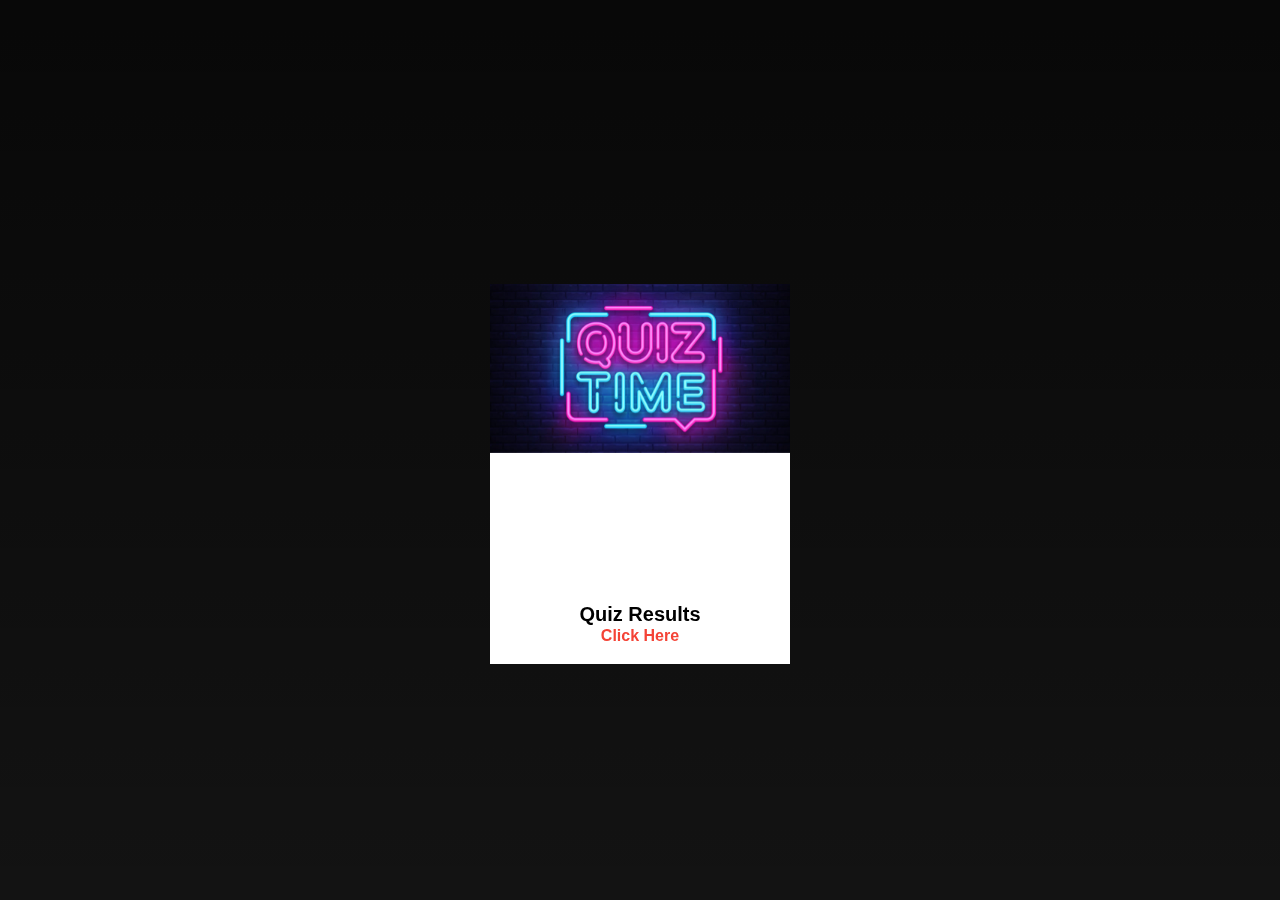
<file: index.html>
<!DOCTYPE html>
<html>
<head>
    <title>Social Science Pakhwada Results</title>
     <meta name="viewport" content="width=device-width, initial-scale=1, minimum-scale=1, maximum-scale=1">
</head>
<body>
<link rel="stylesheet" href="https://use.fontawesome.com/releases/v5.8.1/css/all.css" integrity="sha384-50oBUHEmvpQ+1lW4y57PTFmhCaXp0ML5d60M1M7uH2+nqUivzIebhndOJK28anvf" crossorigin="anonymous">

<link rel="stylesheet" type="text/css" href="swiper.min.css">
<link rel="stylesheet" type="text/css" href="style.css">

<script type="text/javascript" src="script.js"></script>

<header>
        <div class="menu-toggle" id="hamburger">
            <i class="fas fa-bars"></i>
        </div>
        <div class="overlay"></div>
        <div class="container">
            <nav>
                <h1 class="brand"><a href="../index.html">Qu<span>I</span>Z</a></h1>
                <!--<ul>
                    <li><a href="../index.html">Home</a></li>
                    <li><a href="portfolio/index.html">About the dev</a></li>
                    <li><a href="https://forms.gle/NGphjCyP5dYYromC7">Feedback</a></li>
                </ul>-->
            </nav>
        </div>
      <div class="swiper-container">
    <div class="swiper-wrapper">
      <div class="swiper-slide">
          <div class="imgBx">
              <img src="1.jpg">
          </div>
          <div class="details">
              <h3>Quiz Results<br><span><a href="results/quiz/index.html">Click Here</a></span></h3>
          </div>
      </div>
      <div class="swiper-slide">
          <div class="imgBx">
              <img src="2.png">
          </div>
          <div class="details">
              <h3>Debate Results<br><span><a href="results/debate/index.html">Click here</a></span></h3>
          </div>
      </div>
     <!-- <div class="swiper-slide">
          <div class="imgBx">
              <img src="3.jpg">
          </div>
          <div class="details">
              <h3>Test<br><span><a href="https://forms.gle/uHSq9rjY9s2dXbJV9">Test yourself anfd get certified</a></span></h3>
          </div>
      </div>
    </div>-->

        </header>
        <script type="text/javascript" src="swiper.min.js"></script>
        <script>
         var swiper = new Swiper('.swiper-container', {
      effect: 'coverflow',
      grabCursor: true,
      centeredSlides: true,
      slidesPerView: 'auto',
      coverflowEffect: {
        rotate: 60,
        stretch: 0,
        depth: 500,
        modifier: 5,
        slideShadows : true,
      },
      pagination: {
        el: '.swiper-pagination',
      },
    });</script>
</body>
</html>
</file>
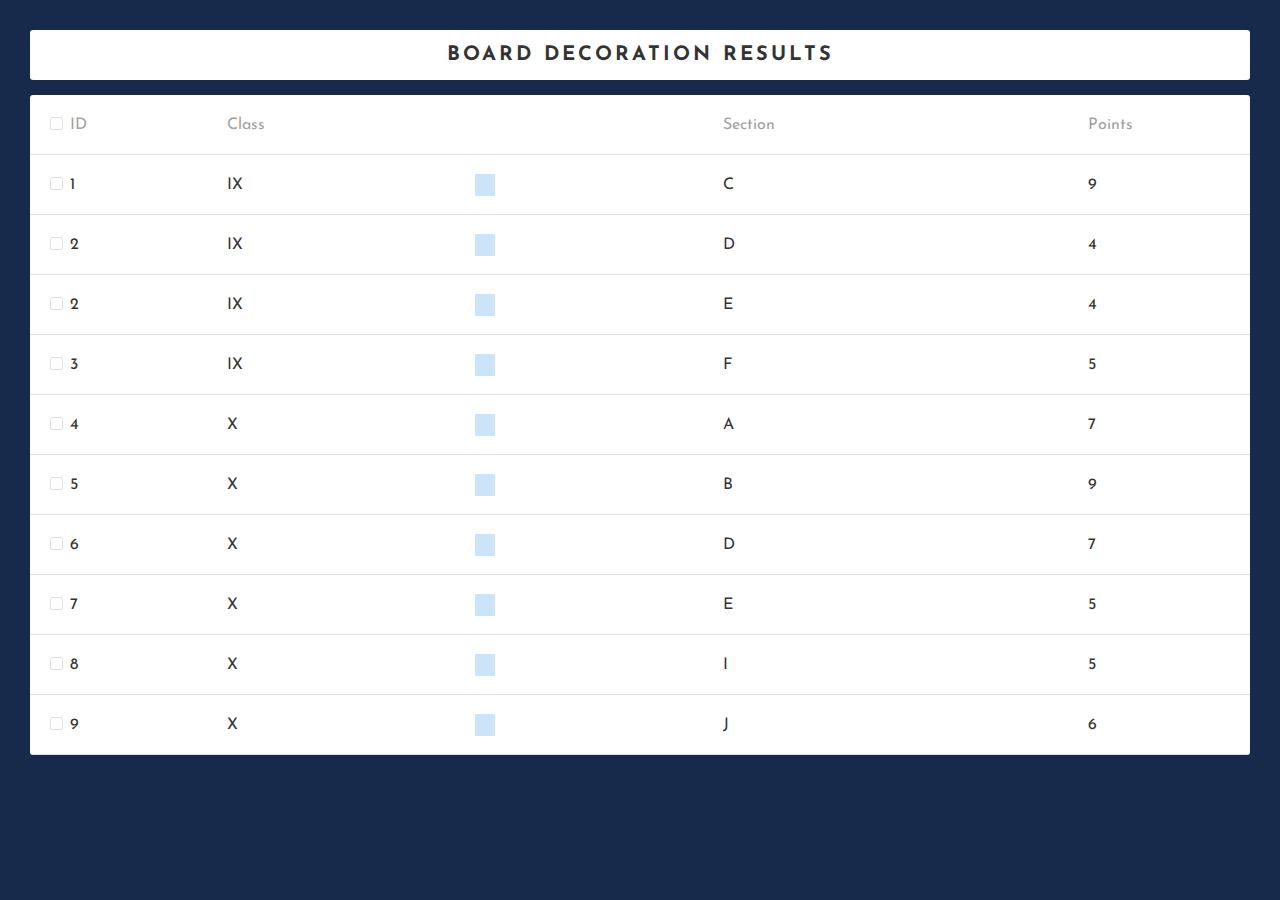
<file: results/board/index.html>
<!DOCTYPE html>
<html>
<head>
  <title>Board Decoration</title>
  <link rel="stylesheet" type="text/css" href="style.css">
</head>
<body>
<div class="wrapper">
  <div class="table_title">
    Board Decoration Results
  </div>
   
  <div class="table_wrap">
    <div class="table_header">
      <div class="item_wrap">
        <div class="item item_id">
           <div class="checkbox_wrap">
             <label class="checkbox">
              <input type="checkbox" class="input">
              <span class="mark"></span>
           </label>
          </div>ID
        </div>
        <div class="item item_name">
           Class
        </div>
        <div class="item item_status">
           
        </div>
        <div class="item item_order">
           Section
        </div>
        <div class="item item_cost">
           Points
        </div>
      </div>
    </div>
    <div class="table_body">
      <div class="item_wrap">
        <div class="item item_id item_id_1">
          <div class="checkbox_wrap">
             <label class="checkbox">
              <input type="checkbox" class="input" value="item_id_1">
              <span class="mark"></span>
           </label>
          </div><p>1</p>
        </div>
        <div class="item item_name">
           <p>IX</p>
        </div>
        <div class="item item_status process">
            <span></span>
        </div>
        <div class="item item_order">
           <p>C</p>
        </div>
        <div class="item item_cost">
           <div class="cost_wrap">
            <div class="num">9</div>
            
          </div>
        </div>
      </div>
      <div class="table_body">
      <div class="item_wrap">
        <div class="item item_id item_id_1">
          <div class="checkbox_wrap">
             <label class="checkbox">
              <input type="checkbox" class="input" value="item_id_1">
              <span class="mark"></span>
           </label>
          </div><p>2</p>
        </div>
        <div class="item item_name">
           <p>IX</p>
        </div>
        <div class="item item_status process">
            <span></span>
        </div>
        <div class="item item_order">
           <p>D</p>
        </div>
        <div class="item item_cost">
           <div class="cost_wrap">
            <div class="num">4</div>
            
          </div>
        </div>
      </div>
      
      <div class="item_wrap">
        <div class="item item_id item_id_2">
           <div class="checkbox_wrap">
             <label class="checkbox">
              <input type="checkbox" class="input" value="item_id_2">
              <span class="mark"></span>
           </label>
          </div><p>2</p>
        </div>
        <div class="item item_name">
           <p>IX</p>
        </div>
        <div class="item item_status error">
            <span></span>
        </div>
        <div class="item item_order">
           <p>E</p>
        </div>
        <div class="item item_cost">
           <div class="cost_wrap">
            <div class="num">4</div>
            <div class="format"></div>
          </div>
        </div>
      </div>
      
      <div class="item_wrap">
        <div class="item item_id item_id_3">
           <div class="checkbox_wrap">
             <label class="checkbox">
              <input type="checkbox" class="input" value="item_id_3">
              <span class="mark"></span>
           </label>
          </div><p>3</p>
        </div>
        <div class="item item_name">
           <p>IX </p>
        </div>
        <div class="item item_status shipping">
            <span></span>
        </div>
        <div class="item item_order">
          <p>F</p>
        </div>
        <div class="item item_cost">
          <div class="cost_wrap">
            <div class="num">5</div>
            <div class="format"></div>
          </div>
        </div>
      </div>
      
      <div class="item_wrap">
        <div class="item item_id item_id_4">
           <div class="checkbox_wrap">
             <label class="checkbox">
              <input type="checkbox" class="input" value="item_id_4">
              <span class="mark"></span>
           </label>
          </div><p>4</p>
        </div>
        <div class="item item_name">
           <p>X</p>
        </div>
        <div class="item item_status delivered">
            <span></span>
        </div>
        <div class="item item_order">
           <p>A</p>
        </div>
        <div class="item item_cost">
          <div class="cost_wrap">
            <div class="num">7</div>
            <div class="format"></div>
          </div>
        </div>
      </div>
      
      <div class="item_wrap">
        <div class="item item_id item_id_5">
          <div class="checkbox_wrap">
             <label class="checkbox">
              <input type="checkbox" class="input" value="item_id_5">
              <span class="mark"></span>
           </label>
          </div><p>5</p>
        </div>
        <div class="item item_name">
           <p>X</p>
        </div>
        <div class="item item_status process">
            <span></span>
        </div>
        <div class="item item_order">
           <p>B</p>
        </div>
        <div class="item item_cost">
           <div class="cost_wrap">
            <div class="num">9</div>
            <div class="format"></div>
          </div>
        </div>
      </div>
      
      <div class="item_wrap">
        <div class="item item_id item_id_6">
           <div class="checkbox_wrap">
             <label class="checkbox">
              <input type="checkbox" class="input" value="item_id_6">
              <span class="mark"></span>
           </label>
          </div><p>6</p>
        </div>
        <div class="item item_name">
           <p>X</p>
        </div>
        <div class="item item_status shipping">
            <span></span>
        </div>
        <div class="item item_order">
           <p>D</p>
        </div>
        <div class="item item_cost">
          <div class="cost_wrap">
            <div class="num">7</div>
            <div class="format"></div>
          </div>
        </div>
      </div>
      <div class="item_wrap">
        <div class="item item_id item_id_6">
           <div class="checkbox_wrap">
             <label class="checkbox">
              <input type="checkbox" class="input" value="item_id_6">
              <span class="mark"></span>
           </label>
          </div><p>7</p>
        </div>
        <div class="item item_name">
           <p>X</p>
        </div>
        <div class="item item_status shipping">
            <span></span>
        </div>
        <div class="item item_order">
           <p>E</p>
        </div>
        <div class="item item_cost">
          <div class="cost_wrap">
            <div class="num">5</div>
            <div class="format"></div>
          </div>
        </div>
      </div>
      <div class="item_wrap">
        <div class="item item_id item_id_6">
           <div class="checkbox_wrap">
             <label class="checkbox">
              <input type="checkbox" class="input" value="item_id_6">
              <span class="mark"></span>
           </label>
          </div><p>8</p>
        </div>
        <div class="item item_name">
           <p>X</p>
        </div>
        <div class="item item_status shipping">
            <span></span>
        </div>
        <div class="item item_order">
           <p>I</p>
        </div>
        <div class="item item_cost">
          <div class="cost_wrap">
            <div class="num">5</div>
            <div class="format"></div>
          </div>
        </div>
      </div>
<div class="item_wrap">
        <div class="item item_id item_id_6">
           <div class="checkbox_wrap">
             <label class="checkbox">
              <input type="checkbox" class="input" value="item_id_6">
              <span class="mark"></span>
           </label>
          </div><p>9</p>
        </div>
        <div class="item item_name">
           <p>X</p>
        </div>
        <div class="item item_status shipping">
            <span></span>
        </div>
        <div class="item item_order">
           <p>J</p>
        </div>
        <div class="item item_cost">
          <div class="cost_wrap">
            <div class="num">6</div>
            <div class="format"></div>
          </div>
        </div>
      </div>      
      
    </div>
  </div>
</div>
<script type="text/javascript" src="script.js"></script>
</body>
</html>
</file>
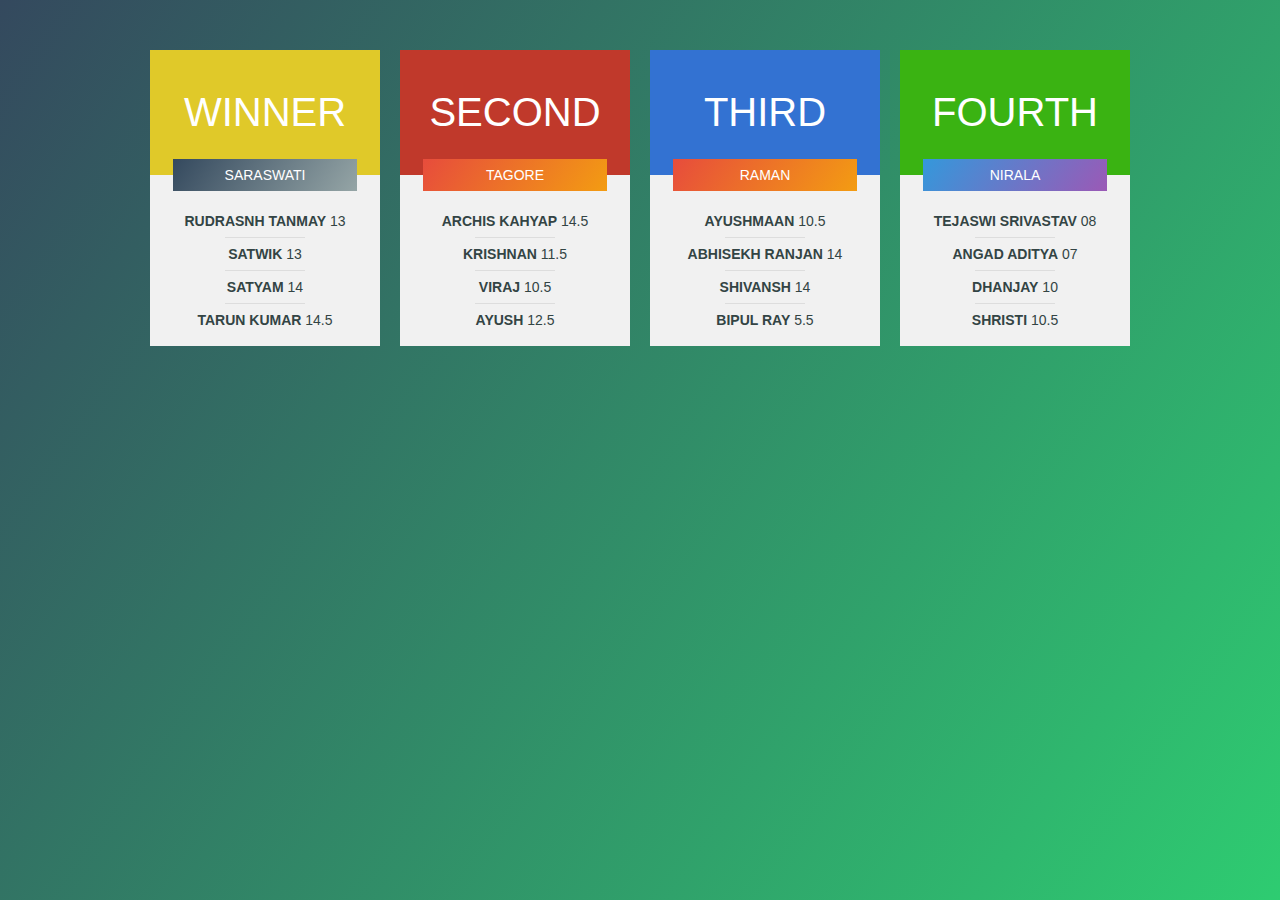
<file: results/debate/index.html>
<!DOCTYPE html>
<html lang="en" dir="ltr">
  <head>
    <meta charset="utf-8">
    <title></title>
    <link rel="stylesheet" href="style.css">
    <meta name="viewport" content="width=device-width, initial-scale=1.0">
  </head>
  <body>
   <div class="container">
      <div class="pricing-table table2">
        <div class="pricing-header">
          <div class="price"><span></span> Winner</div>
          <div class="title">Saraswati</div>
        </div>
        <ul class="pricing-list">
          <li><strong>Rudrasnh Tanmay</strong> 13</li>
          <div class="border"></div>
          <li><strong>Satwik</strong> 13</li>
          <div class="border"></div>
          <li><strong>Satyam</strong> 14</li>
          <div class="border"></div>
          <li><strong>Tarun Kumar</strong> 14.5</li>
        </ul>
        
      </div>
     
        <div class="pricing-table table4">
        <div class="pricing-header">
          <div class="price"><span></span> Second</div>
          <div class="title">Tagore</div>
        </div>
        <ul class="pricing-list">
          <li><strong>Archis Kahyap</strong> 14.5</li>
          <div class="border"></div>
          <li><strong>Krishnan</strong> 11.5</li>
          <div class="border"></div>
          <li><strong>Viraj</strong> 10.5</li>
          <div class="border"></div>
          <li><strong>Ayush</strong> 12.5</li>
        </ul>
        
      </div>
      <div class="pricing-table table3">
        <div class="pricing-header">
          <div class="price"><span></span>Third</div>
          <div class="title">Raman</div>
        </div>
        <ul class="pricing-list">
          <li><strong>Ayushmaan</strong> 10.5</li>
          <div class="border"></div>
          <li><strong>Abhisekh Ranjan</strong> 14</li>
          <div class="border"></div>
          <li><strong>Shivansh</strong> 14</li>
          <div class="border"></div>
          <li><strong>Bipul Ray</strong> 5.5</li>
        </ul>
        
      </div>
        <div class="pricing-table table1">
        <div class="pricing-header">
          <div class="price"><span></span>Fourth</div>
          <div class="title">Nirala</div>
        </div>
        <ul class="pricing-list">
          <li><strong>Tejaswi Srivastav</strong> 08</li>
          <div class="border"></div>
          <li><strong>Angad Aditya</strong> 07</li>
          <div class="border"></div>
          <li><strong>Dhanjay</strong> 10</li>
          <div class="border"></div>
          <li><strong>Shristi</strong> 10.5</li>
        </ul>
        
      </div>
    
    </div>
  </body>
</html>
</file>
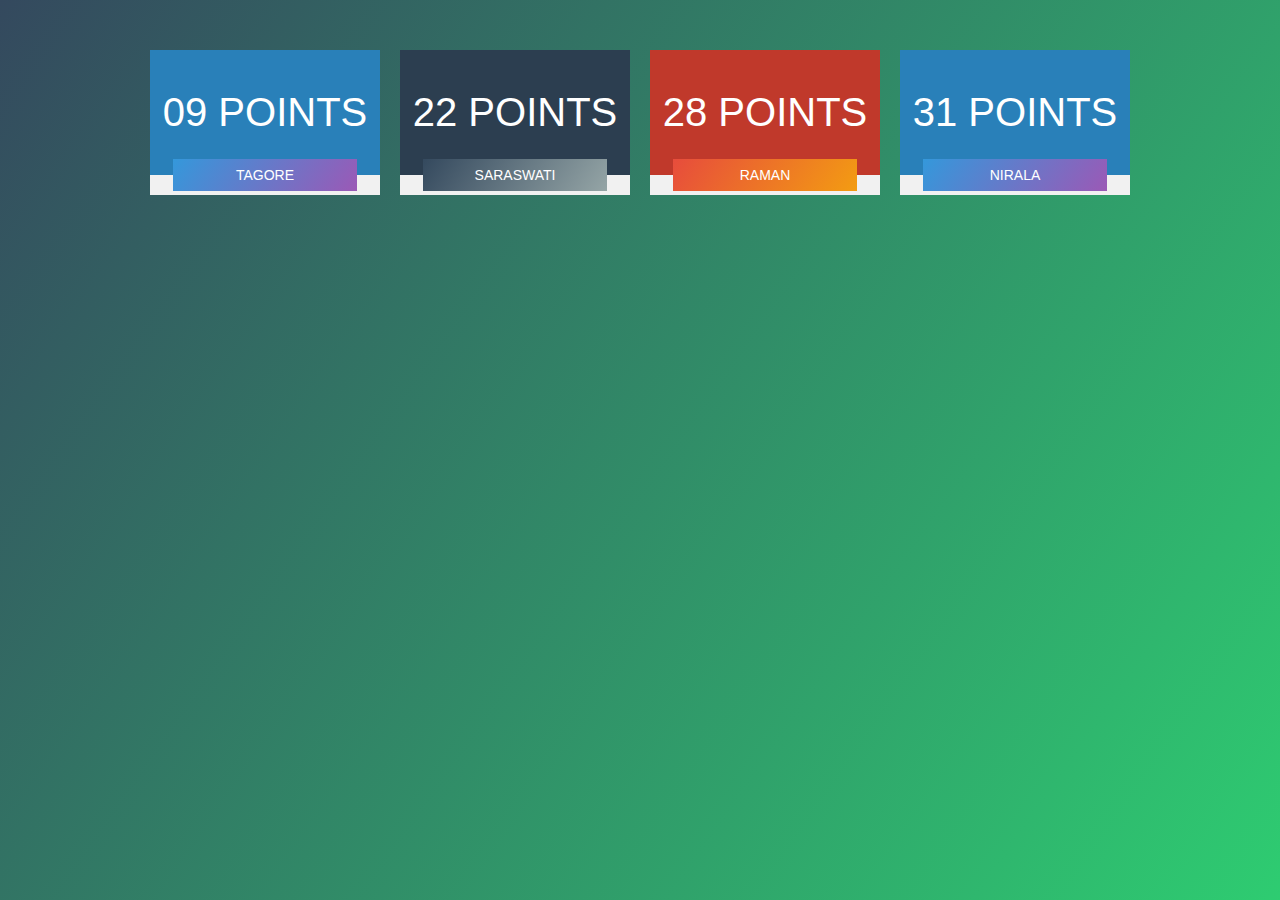
<file: results/quiz/index.html>
<!DOCTYPE html>
<html lang="en" dir="ltr">
  <head>
    <meta charset="utf-8">
    <title>Result Quiz</title>
    <link rel="stylesheet" href="style.css">
    <meta name="viewport" content="width=device-width, initial-scale=1.0">
  </head>
  <body>
    <div class="container">
      <div class="pricing-table table1">
        <div class="pricing-header">
          <div class="price"><span></span>09 points</div>
          <div class="title">Tagore</div>
        </div>
       
        
      </div>

      <div class="pricing-table table2">
        <div class="pricing-header">
          <div class="price"><span></span>22 points</div>
          <div class="title">Saraswati</div>
        </div>
      
      </div>

      <div class="pricing-table table3">
        <div class="pricing-header">
          <div class="price"><span></span>28 Points</div>
          <div class="title">Raman</div>
          
        </div>
       
      </div>

      <div class="pricing-table table1">
        <div class="pricing-header">
          <div class="price"><span></span>31 Points</div>
          <div class="title">Nirala</div>
        </div>
        
      </div>
    </div>
  </body>
</html>
</file>
<file: results/board/style.css>
@import url('https://fonts.googleapis.com/css?family=Josefin+Sans:400,600,700&display=swap');

*{
  margin: 0;
  padding: 0;
  box-sizing: border-box;
  font-family: 'Josefin Sans', sans-serif;
}
body{
  background: #172a4b;
}
.wrapper{
  margin: 10px;
  width: calc(100% - 20px);
  height: calc(100% - 20px);
  padding: 20px;
  color: #333333;
}
.wrapper .table_title{
  background: #fff;
  padding: 15px 20px;
  margin-bottom: 15px;
  text-align: center;
  font-size: 20px;
  font-weight: 700;
  text-transform: uppercase;
  letter-spacing: 3px;
  border-radius: 3px;
}

.wrapper .table_header{
  color: #a1a1a1;
}

.wrapper .table_header .item_wrap{
  border-top-right-radius: 3px;
  border-top-left-radius: 3px;
}

.wrapper .item_wrap{
  background: #fff;
  border-bottom: 1px solid #e0e0e0;
  padding: 15px 20px;
  display: flex;
  justify-content: space-between;
  height: 60px;
  align-items: center;
}

.wrapper .table_body .item_wrap:last-child{
  border-bottom-right-radius: 3px;
  border-bottom-left-radius: 3px;
}

.wrapper .table_body .item_wrap{
  cursor: pointer;
}

.wrapper .table_body .item_wrap:hover{
  background: #eaeff9;
}

.wrapper .item_wrap .item.item_id,
.wrapper .item_wrap .item.item_cost{
  width: 12%;
}

.wrapper .item_wrap .item{
  width: 18%;
}

.wrapper .item_wrap .item.item_order{
  width: 28%;
}

.wrapper .item_wrap .item.item_id{
  display: flex;
}

.wrapper .item_wrap .item.item_cost .cost_wrap{
  display: flex;
  width: 40px;
  justify-content: space-between;
}

.wrapper .item_wrap .item .checkbox{
  display: block;
  border: 1px solid #e0e0e0;
  width: 13px;
  height: 13px;
  border-radius: 2px;
  position: relative;
  cursor: pointer;
}

.wrapper .item_wrap .item .checkbox .input {
  position: absolute;
  opacity: 0;
  cursor: pointer;
  height: 0;
  width: 0;
}

.wrapper .item_wrap .item .checkbox .mark {
  position: absolute;
  top: -1px;
  left: -1px;
  border: 1px solid #172a4b;
  width: 13px;
  height: 13px;
  border-radius: 2px;
  display: none;
}

.wrapper .item_wrap .item .checkbox .mark:after {
  content: "";
  position: absolute;
  top: 2px;
  left: 2px;
  width: 5px;
  height: 3px;
  border: 2px solid #172a4b;
  border-top: 0px;
  border-right: 0px;
  transform: rotate(-45deg)
}

.wrapper .item_wrap .item .checkbox .input:checked ~ .mark {
  display: block;
}

.wrapper .item_wrap .item.item_status  span{
  background: #cbe4f8;
  padding: 3px 10px;
}

.wrapper .item_wrap .item_status.process  span{
  color: #0477ca;
}
.wrapper .item_wrap .item_status.error  span{
  color: #e65655;
}
.wrapper .item_wrap .item_status.delivered  span{
  color: #3a9d89;
}
.wrapper .item_wrap .item_status.shipping  span{
  color: #ec7519;
}

.wrapper .item_wrap .item.item_name p,
.wrapper .item_wrap .item.item_order p{
  white-space: nowrap;
  overflow: hidden;
  text-overflow: ellipsis;
}

.wrapper .item_wrap .item .checkbox_wrap{
  width: 15px;
  margin-right: 5px;
}

@media (max-width: 600px){
  .wrapper .item_wrap .item{
    width: 25%;
  }
  .wrapper .item_wrap .item.item_order{
    display: none;
  }
}


@media (max-width: 450px){
  .wrapper .item_wrap .item{
    width: 33%;
  }
  .wrapper .item_wrap .item.item_cost{
    display: none;
  }
}
</file>
<file: results/debate/style.css>
*{
  margin: 0;
  padding: 0;
  font-family: "Open Sans",sans-serif;
  text-decoration: none;
  list-style: none;
}

body{
  min-height: 100vh;
  background-image: linear-gradient(125deg,#34495e,#2ecc71);
}

.container{
  max-width: 1000px;
  margin: auto;
  padding: 40px;
  display: flex;
  flex-wrap: wrap;
}

.pricing-table{
  background: #f1f1f1;
  flex: 1;
  margin: 10px;
  text-transform: uppercase;
}

.pricing-header{
  color: #fff;
  position: relative;
  margin-bottom: 20px;
}

.price{
  font-size: 40px;
  display: flex;
  align-items: center;
  justify-content: center;
  padding: 40px 0;
}

.price span{
  font-size: 30px;
}

.title{
  position: absolute;
  bottom: 0;
  left: 50%;
  transform: translate(-50%,50%);
  width: 80%;
  max-width: 360px;
  text-align: center;
  padding: 8px 0;
  font-size: 14px;
}

.pricing-list{
  padding: 10px 20px;
}

.pricing-list li{
  margin: 8px 0;
  font-size: 14px;
  color: #344;
  text-align: center;
}

.border{
  width: 80px;
  height: 1px;
  background: #ddd;
  margin: auto;
}

.pricing-table a{
  display: block;
  width: 80%;
  margin: auto;
  margin-bottom: 20px;
  text-align: center;
  padding: 8px 0;
  font-size: 14px;
  border: 1px solid;
  max-width: 360px;
  transition: .2s linear;
}
.pricing-table a:hover{
  border-radius: 30px;
}
.table1 .pricing-header{
  background: #3ab312;
}
.table2 .pricing-header{
  background: #e0c929;
}
.table3 .pricing-header{
  background: #3372d2;
}
.table4 .pricing-header{
  background: #c0392b;
}

.table1 .title{
  background-image: linear-gradient(125deg,#3498db,#9b59b6);
}
.table2 .title{
  background-image: linear-gradient(125deg,#34495e,#95a5a6);
}
.table3 .title{
  background-image: linear-gradient(125deg,#e74c3c,#f39c12);
}
.table4 .title{
  background-image: linear-gradient(125deg,#e74c3c,#f39c12);
}

.table1 a{
  color: #2980b9;
}
.table2 a{
  color: #2c3e50;
}
.table3 a{
  color: #c0392b;
}

.table1 a:hover{
  background: #2980b9;
  color: #fff;
}
.table2 a:hover{
  background: #2c3e50;
  color: #fff;
}
.table3 a:hover{
  background: #c0392b;
  color: #fff;
}

@media screen and (max-width:780px) {
  .pricing-table{
    flex: 100%;
  }
}
</file>
<file: results/quiz/style.css>
*{
  margin: 0;
  padding: 0;
  font-family: "Open Sans",sans-serif;
  text-decoration: none;
  list-style: none;
}

body{
  min-height: 100vh;
  background-image: linear-gradient(125deg,#34495e,#2ecc71);
}

.container{
  max-width: 1000px;
  margin: auto;
  padding: 40px;
  display: flex;
  flex-wrap: wrap;
}

.pricing-table{
  background: #f1f1f1;
  flex: 1;
  margin: 10px;
  text-transform: uppercase;
}

.pricing-header{
  color: #fff;
  position: relative;
  margin-bottom: 20px;
}

.price{
  font-size: 40px;
  display: flex;
  align-items: center;
  justify-content: center;
  padding: 40px 0;
}

.price span{
  font-size: 30px;
}

.title{
  position: absolute;
  bottom: 0;
  left: 50%;
  transform: translate(-50%,50%);
  width: 80%;
  max-width: 360px;
  text-align: center;
  padding: 8px 0;
  font-size: 14px;
}

.pricing-list{
  padding: 10px 20px;
}

.pricing-list li{
  margin: 8px 0;
  font-size: 14px;
  color: #344;
  text-align: center;
}

.border{
  width: 80px;
  height: 1px;
  background: #ddd;
  margin: auto;
}

.pricing-table a{
  display: block;
  width: 80%;
  margin: auto;
  margin-bottom: 20px;
  text-align: center;
  padding: 8px 0;
  font-size: 14px;
  border: 1px solid;
  max-width: 360px;
  transition: .2s linear;
}
.pricing-table a:hover{
  border-radius: 30px;
}
.table1 .pricing-header{
  background: #2980b9;
}
.table2 .pricing-header{
  background: #2c3e50;
}
.table3 .pricing-header{
  background: #c0392b;
}

.table1 .title{
  background-image: linear-gradient(125deg,#3498db,#9b59b6);
}
.table2 .title{
  background-image: linear-gradient(125deg,#34495e,#95a5a6);
}
.table3 .title{
  background-image: linear-gradient(125deg,#e74c3c,#f39c12);
}

.table1 a{
  color: #2980b9;
}
.table2 a{
  color: #2c3e50;
}
.table3 a{
  color: #c0392b;
}

.table1 a:hover{
  background: #2980b9;
  color: #fff;
}
.table2 a:hover{
  background: #2c3e50;
  color: #fff;
}
.table3 a:hover{
  background: #c0392b;
  color: #fff;
}

@media screen and (max-width:780px) {
  .pricing-table{
    flex: 100%;
  }
}
</file>
<file: style.css>
body {
      background: #262626;
      font-family: Helvetica Neue, Helvetica, Arial, sans-serif;
      font-size: 14px;
      color:#000;
      margin: 0;
      padding: 0;
    }
    .swiper-container {
      width: 100%;
      padding-top: 200px;
      padding-bottom: 50px;
    }
    .swiper-slide {
      background-position: center;
      background-size: cover;
      width: 300px;
      height: 380px;
      background-color: #fff;
    }
.swiper-slide .imgBx {
  width: 100%;
  height: 300px;
  overflow: hidden;
}

.swiper-slide .imgBx img {
  width: 100%;

}
.swiper-slide .details {
  box-sizing: border-box;
  padding: 20px;
}
.swiper-slide .details h3 {
  margin: 0;
  padding: 0;
  font-size: 20px;
  text-align: center;
  line-height: 20px;
}

.swiper-slide .details h3 span {
  font-size: 16px;
  color: #f44336;

}
.swiper-slide .details h3 span a{
  font-size: 16px;
  text-decoration: none;
  color: #f44336;
  
}
*{
	margin: 0;
	padding: 0;
	box-sizing: border-box;
}

html{
	font-size: 10px;
	font-family: "Roboto Cn", sans-serif;
}

a{
	text-decoration: none;
	color: #eee;
}

header{
	width: 100%;
	height: 100vh;
	background: linear-gradient(to bottom, rgba(0,0,0,.8), rgba(0,0,0,.5)), url("https://images.unsplash.com/photo-1523374228107-6e44bd2b524e?ixlib=rb-1.2.1&ixid=eyJhcHBfaWQiOjEyMDd9&auto=format&fit=crop&w=1350&q=80") center no-repeat;
	background-size: cover;
	position: relative;
  overflow: hidden;
}

.container{
	max-width: 120rem;
	width: 90%;
	margin: 0 auto;
}

.menu-toggle{
	position: fixed;
	top: 2.5rem;
	right: 2.5rem;
	color: #eeeeee;
	font-size: 3rem;
	cursor: pointer;
	z-index: 1000;
	display: none;
}

nav{
	padding-top: 5rem;
	display: flex;
	justify-content: space-between;
	align-items: center;
	text-transform: uppercase;
	font-size: 1.6rem;
}

.brand{
	font-size: 3rem;
	font-weight: 300;
	transform: translateX(-100rem);
	animation: slideIn .5s forwards;
}

.brand span{
	color: crimson;
}

nav ul{
	display: flex;
}

nav ul li{
	list-style: none;
	transform: translateX(100rem);
	animation: slideIn .5s forwards;
}

nav ul li:nth-child(1){
	animation-delay: 0s;
}

nav ul li:nth-child(2){
	animation-delay: .5s;
}

nav ul li:nth-child(3){
	animation-delay: 1s;
}

nav ul li:nth-child(4){
	animation-delay: 1.5s;
}

nav ul li a{
	padding: 1rem 0;
	margin: 0 3rem;
	position: relative;
	letter-spacing: 2px;
}

nav ul li a:last-child{
	margin-right: 0;
}

nav ul li a::before,
nav ul li a::after{
	content: '';
	position: absolute;
	width: 100%;
	height: 2px;
	background-color: crimson;
	left: 0;
	transform: scaleX(0);
	transition: all .5s;
}

nav ul li a::before{
	top: 0;
	transform-origin: left;
}

nav ul li a::after{
	bottom: 0;
	transform-origin: right;
}

.overlay{
	background-color: rgba(0,0,0,.95);
	position: fixed;
	right: 0;
	left: 0;
	top: 0;
	bottom: 0;
	transition: opacity 650ms;
	transform: scale(0);
	opacity: 0;
  display: none;
}

nav ul li a:hover::before,
nav ul li a:hover::after{
	transform: scaleX(1);
}

@keyframes slideIn {
	from{

	}
	to{
		transform: translateX(0);
	}
}

@media screen and (max-width: 700px){

	.menu-toggle{
		display: block;
	}

	nav{
		padding-top: 0;
		display: none;
		flex-direction: column;
		justify-content: space-evenly;
		align-items: center;
		height: 100vh;
		text-align: center;
	}

	nav ul{
		flex-direction: column;
	}

	nav ul li{
		margin-top: 5rem;
	}

	nav ul li a{
		margin: 0;
		font-size: 2.5rem;
	}

	.brand{
		font-size: 5rem;
	}
  
  .overlay.menu-open,
  nav.menu-open{
	  display: flex;
	  transform: scale(1);
	  opacity: 1;
  }
  
}
</file>
